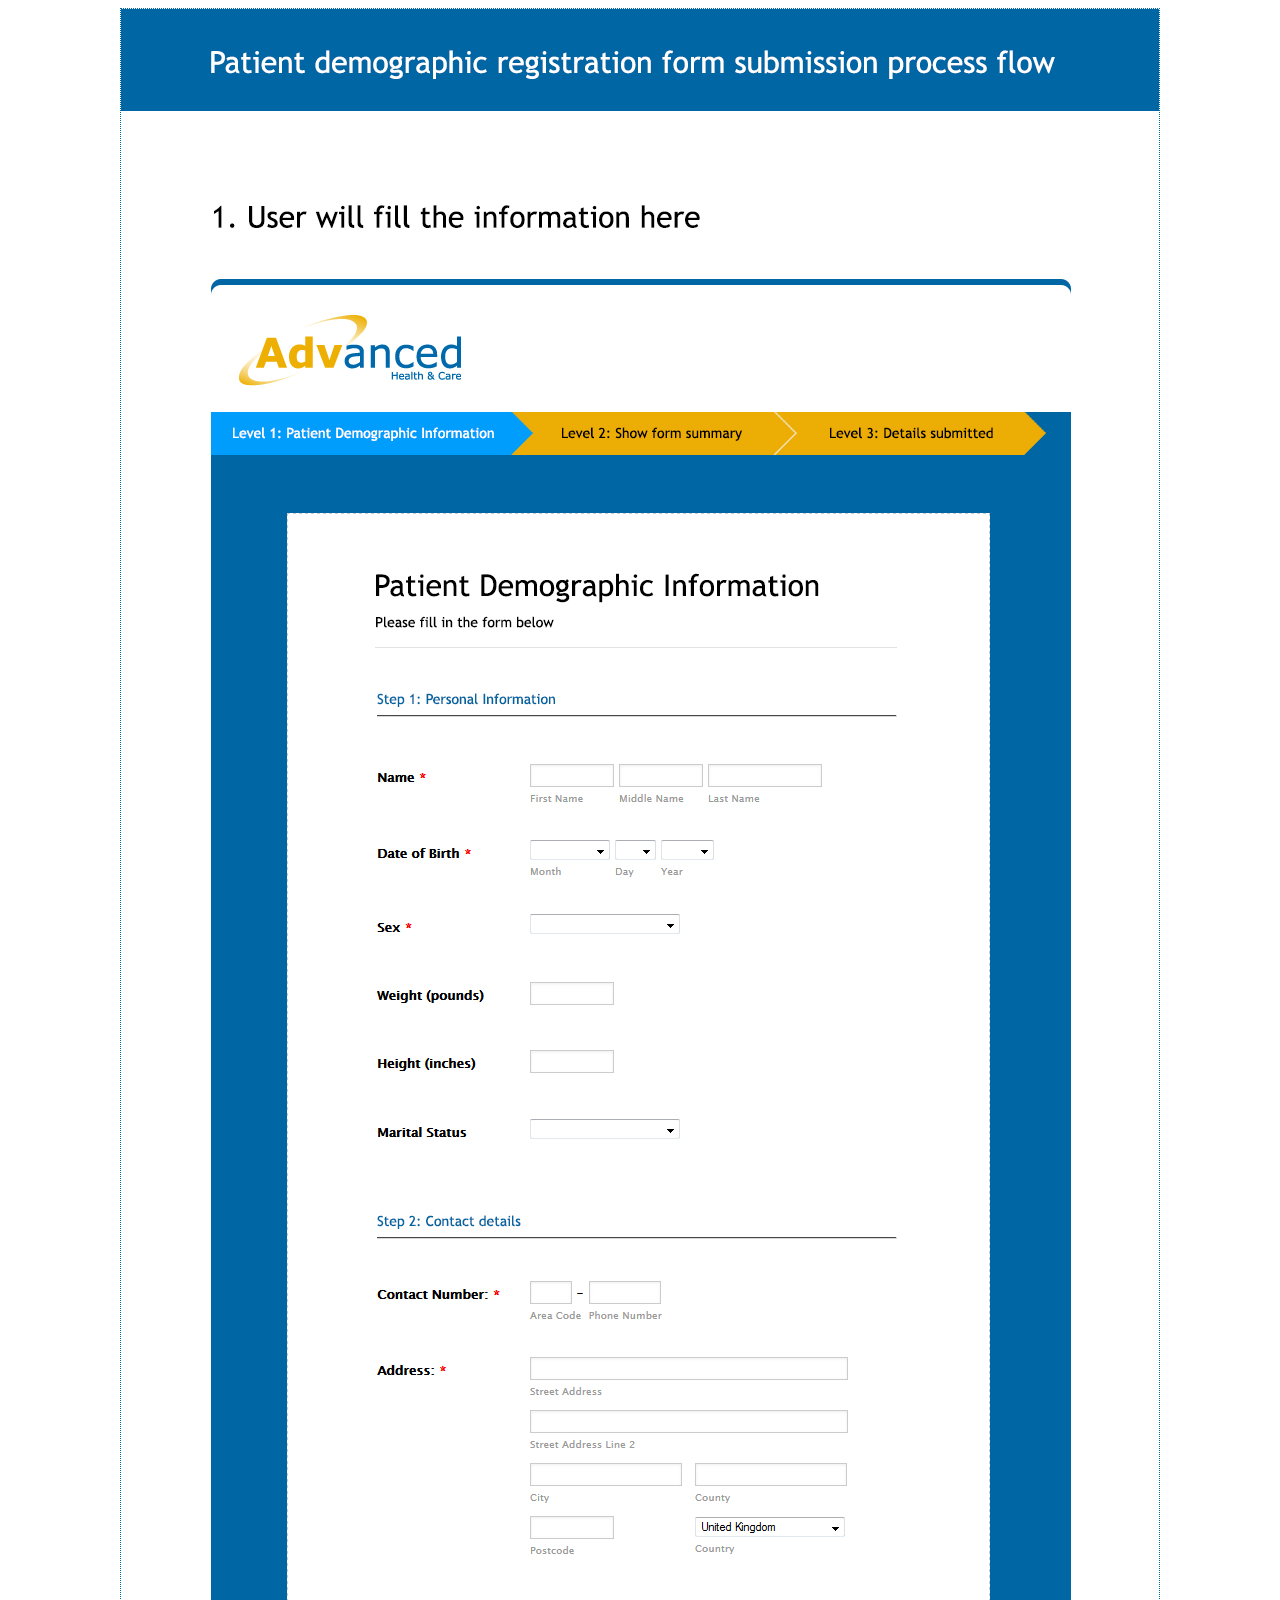
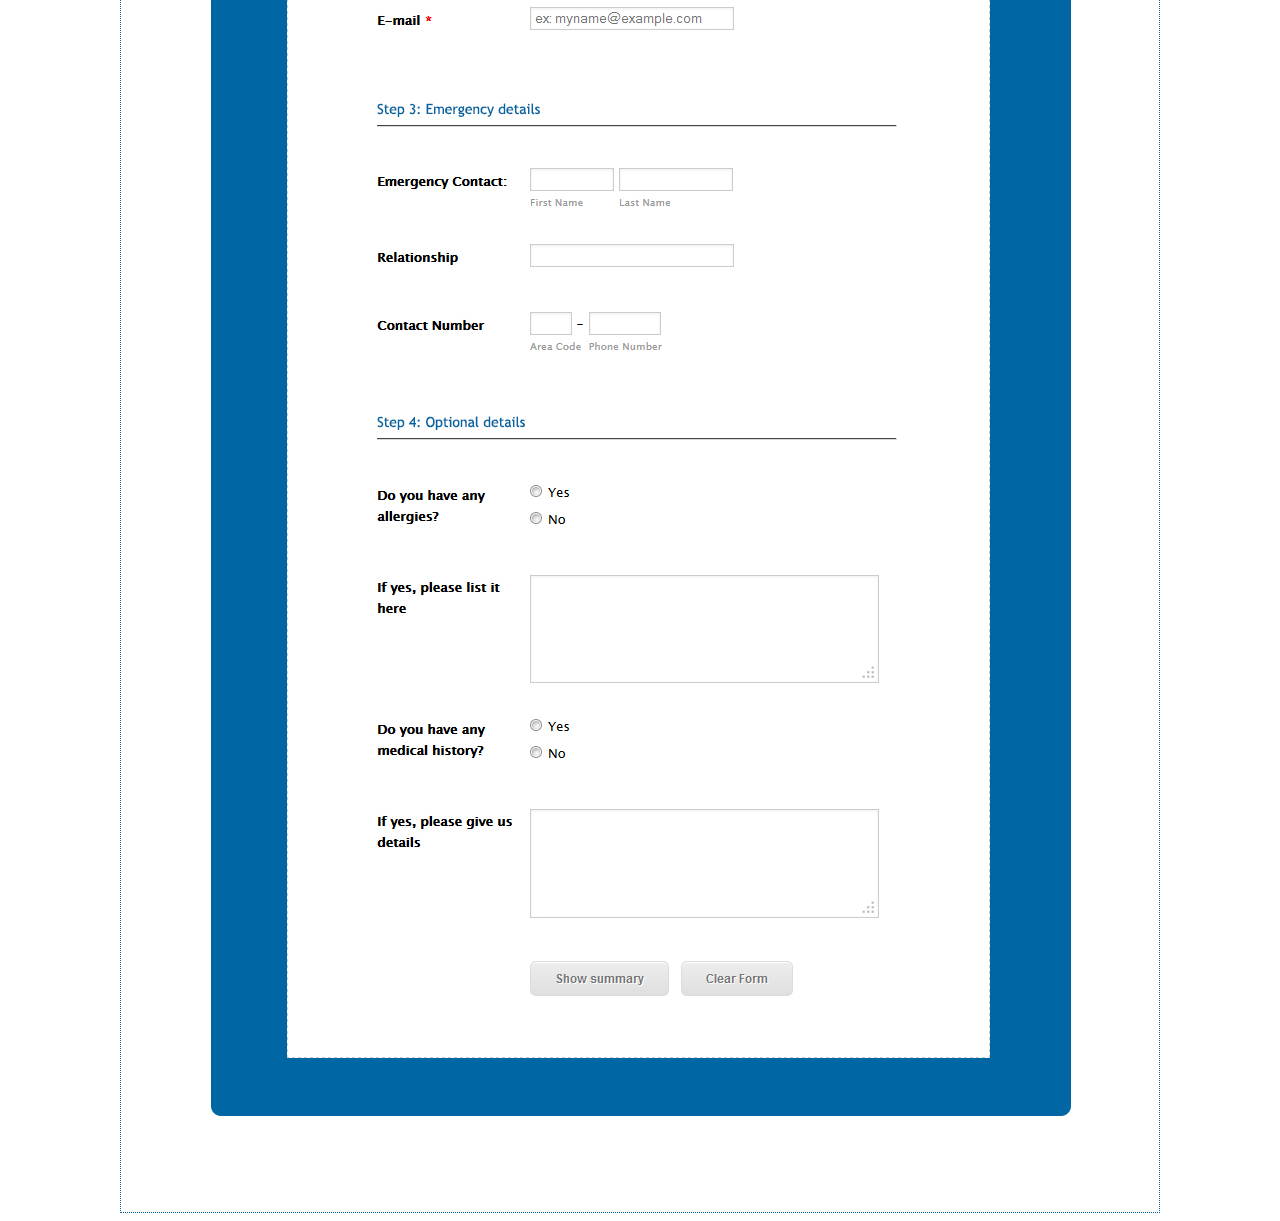
<file: click/index.html>
<!DOCTYPE html PUBLIC "-//W3C//DTD XHTML 1.0 Transitional//EN" "http://www.w3.org/TR/xhtml1/DTD/xhtml1-transitional.dtd">
<html xmlns="http://www.w3.org/1999/xhtml">
<head>
<meta http-equiv="Content-Type" content="text/html; charset=utf-8" />
<title>AHC: Patient Demographic Registration Form - Step 1</title>
</head>

<body>
<div align="center"><a href="page2.html"><img src="wireframe_mockup1.jpg" width="1038" height="2803" style="border:1px dotted #0066A4;" /></a></div>
<!-- Start: GA- AHC Demo Application -->
<script>
  (function(i,s,o,g,r,a,m){i['GoogleAnalyticsObject']=r;i[r]=i[r]||function(){
  (i[r].q=i[r].q||[]).push(arguments)},i[r].l=1*new Date();a=s.createElement(o),
  m=s.getElementsByTagName(o)[0];a.async=1;a.src=g;m.parentNode.insertBefore(a,m)
  })(window,document,'script','//www.google-analytics.com/analytics.js','ga');

  ga('create', 'UA-6334907-4', 'puneetudasi.com');
  ga('send', 'pageview');

</script>
<!-- End: GA- AHC Demo Application -->
</body>
</html>
</file>
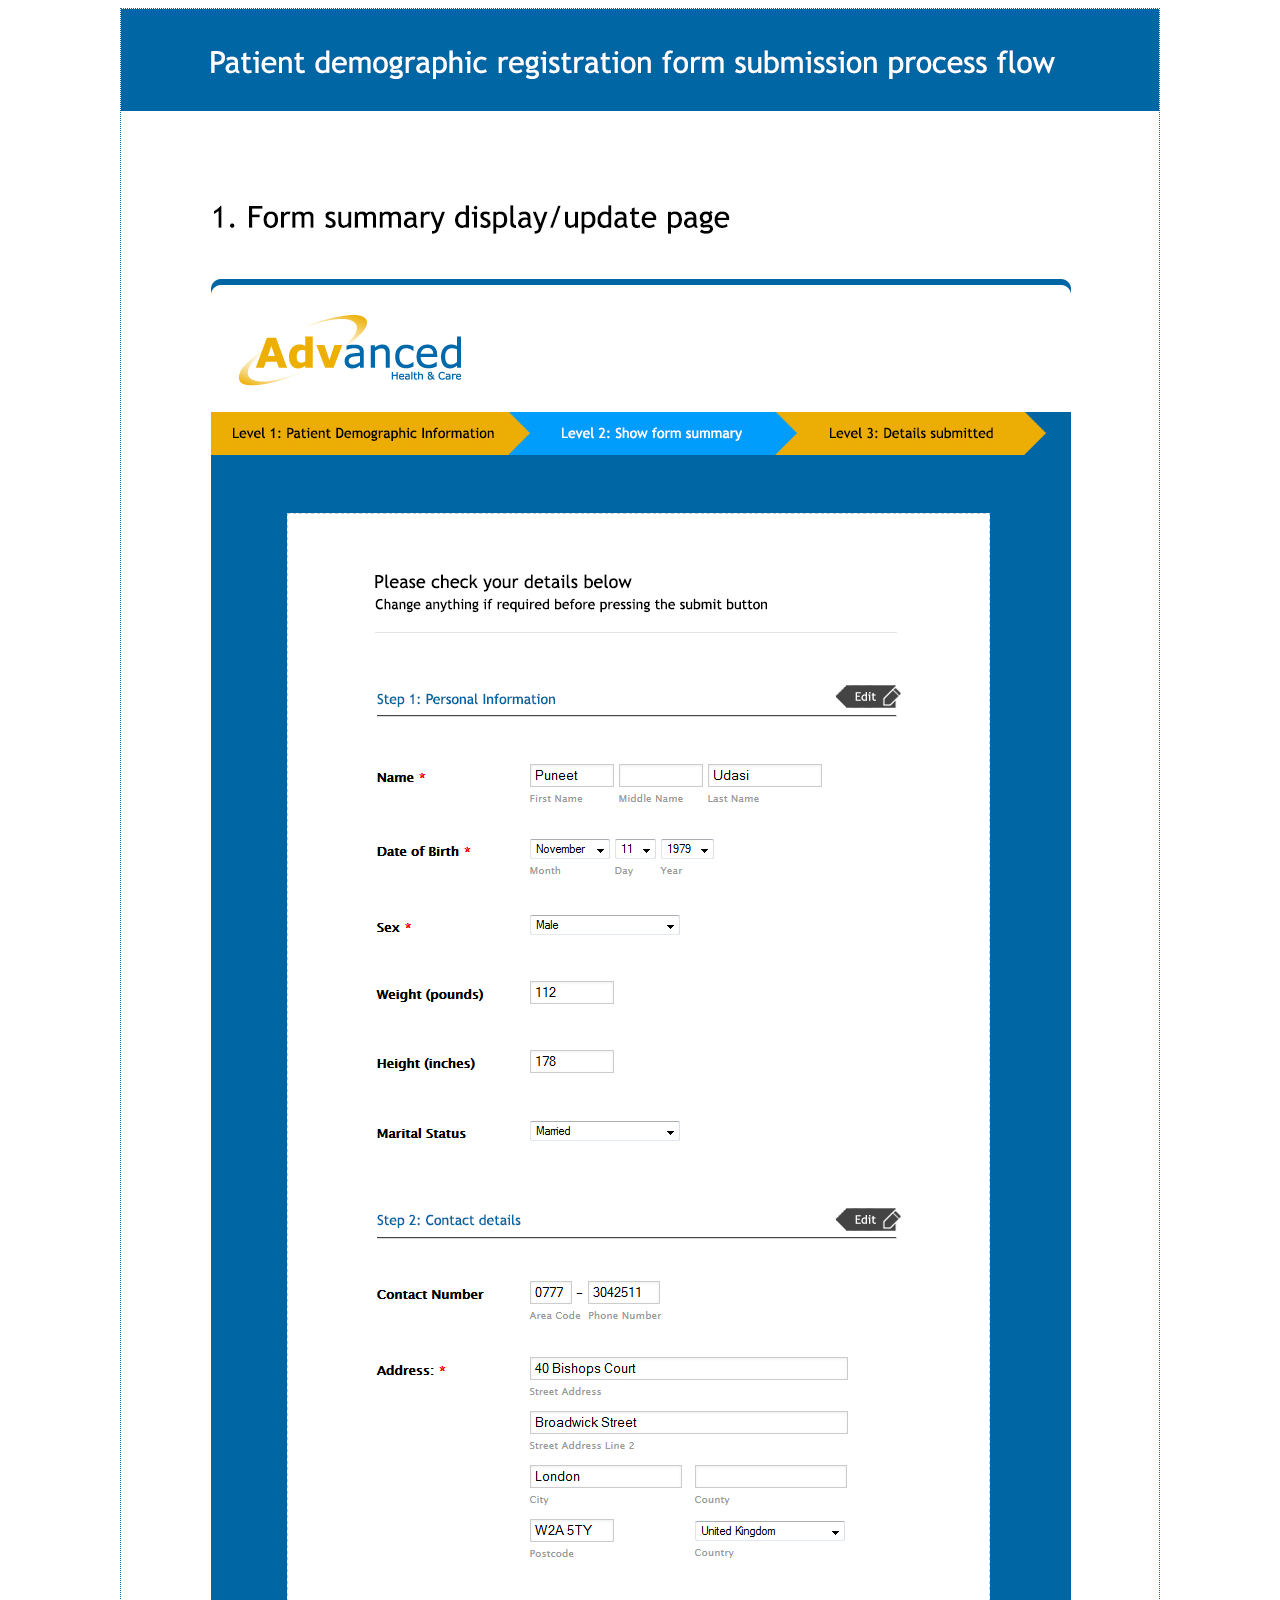
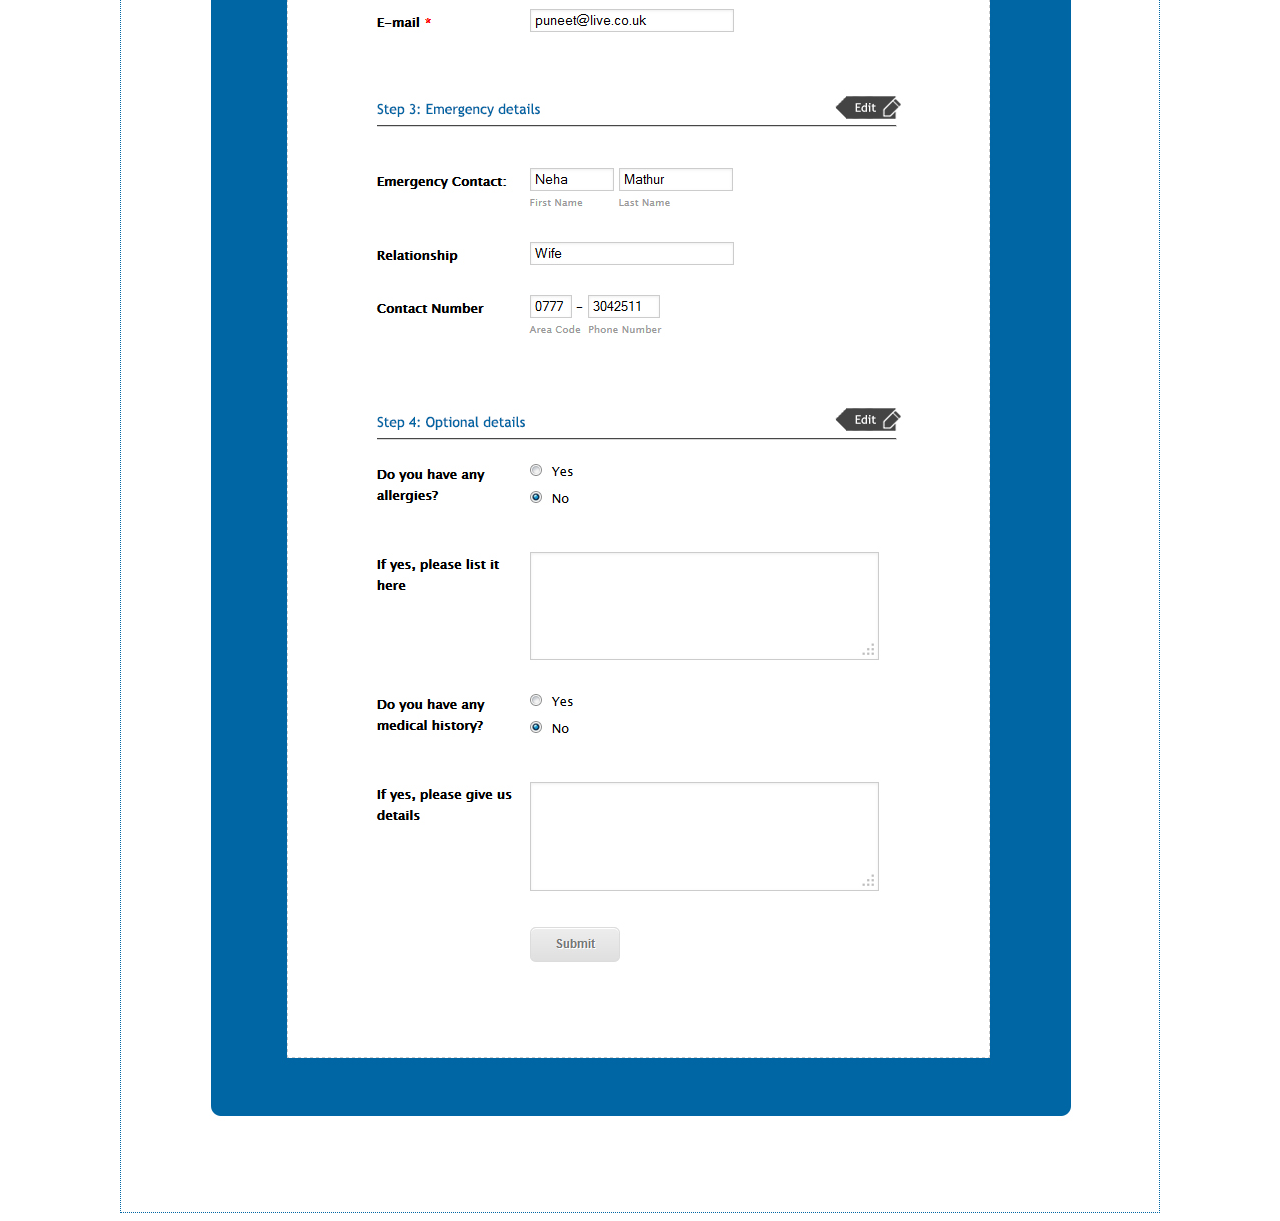
<file: click/page2.html>
<!DOCTYPE html PUBLIC "-//W3C//DTD XHTML 1.0 Transitional//EN" "http://www.w3.org/TR/xhtml1/DTD/xhtml1-transitional.dtd">
<html xmlns="http://www.w3.org/1999/xhtml">
<head>
<meta http-equiv="Content-Type" content="text/html; charset=utf-8" />
<title>AHC: Patient Demographic Registration Form - Step 2</title>
</head>

<body>
<div align="center"><a href="page3.html"><img src="wireframe_mockup2.jpg" width="1038" height="2803" style="border:1px dotted #0066A4;" /></a></div>
<!-- Start: GA- AHC Demo Application -->
<script>
  (function(i,s,o,g,r,a,m){i['GoogleAnalyticsObject']=r;i[r]=i[r]||function(){
  (i[r].q=i[r].q||[]).push(arguments)},i[r].l=1*new Date();a=s.createElement(o),
  m=s.getElementsByTagName(o)[0];a.async=1;a.src=g;m.parentNode.insertBefore(a,m)
  })(window,document,'script','//www.google-analytics.com/analytics.js','ga');

  ga('create', 'UA-6334907-4', 'puneetudasi.com');
  ga('send', 'pageview');

</script>
<!-- End: GA- AHC Demo Application -->
</body>
</html>
</file>
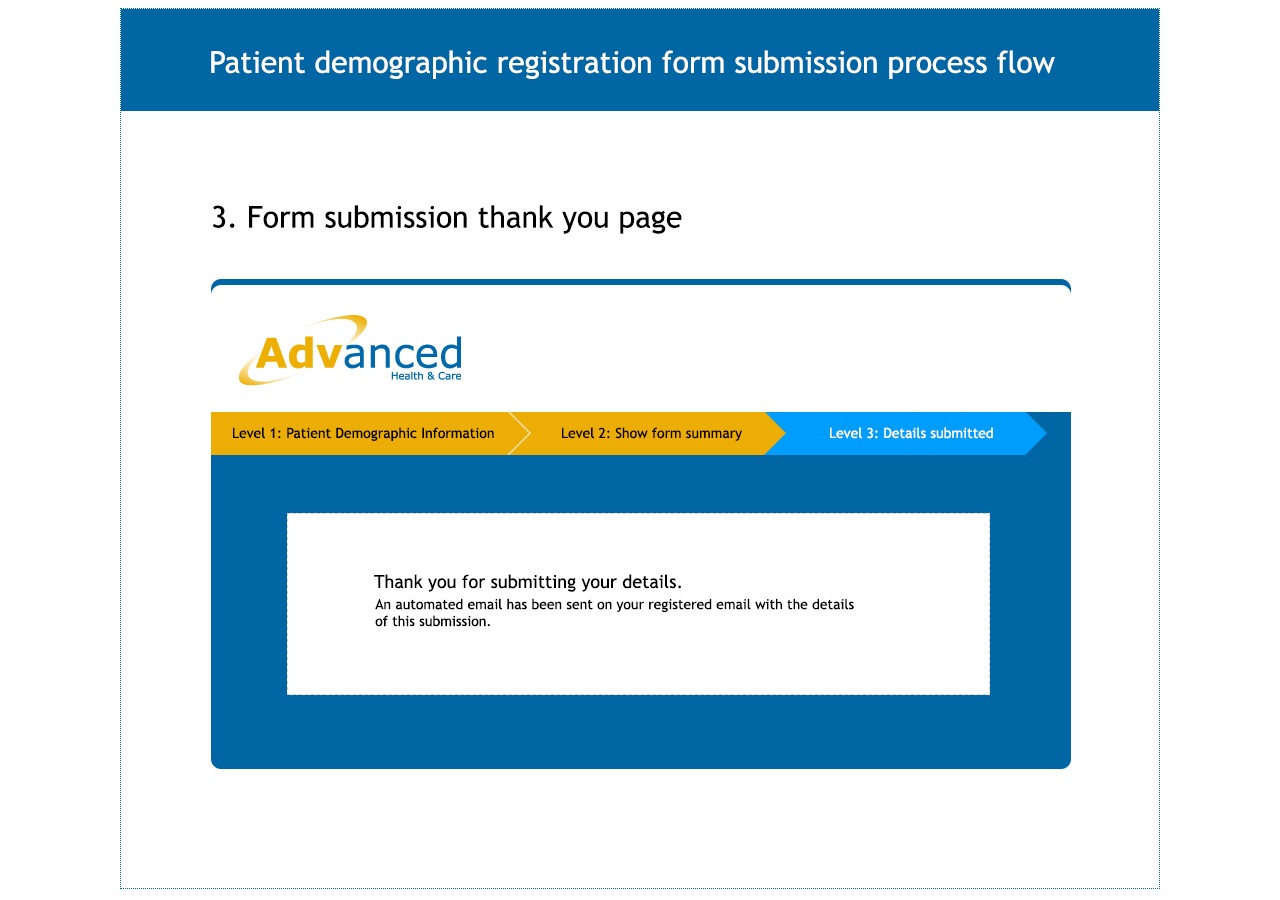
<file: click/page3.html>
<!DOCTYPE html PUBLIC "-//W3C//DTD XHTML 1.0 Transitional//EN" "http://www.w3.org/TR/xhtml1/DTD/xhtml1-transitional.dtd">
<html xmlns="http://www.w3.org/1999/xhtml">
<head>
<meta http-equiv="Content-Type" content="text/html; charset=utf-8" />
<title>AHC: Patient Demographic Registration Form - Step 3</title>
</head>

<body>
<div align="center"><a href="index.html"><img src="wireframe_mockup3.jpg" width="1038" height="879" style="border:1px dotted #0066A4;" /></a></div>
<!-- Start: GA- AHC Demo Application -->
<script>
  (function(i,s,o,g,r,a,m){i['GoogleAnalyticsObject']=r;i[r]=i[r]||function(){
  (i[r].q=i[r].q||[]).push(arguments)},i[r].l=1*new Date();a=s.createElement(o),
  m=s.getElementsByTagName(o)[0];a.async=1;a.src=g;m.parentNode.insertBefore(a,m)
  })(window,document,'script','//www.google-analytics.com/analytics.js','ga');

  ga('create', 'UA-6334907-4', 'puneetudasi.com');
  ga('send', 'pageview');

</script>
<!-- End: GA- AHC Demo Application -->
</body>
</html>
</file>
